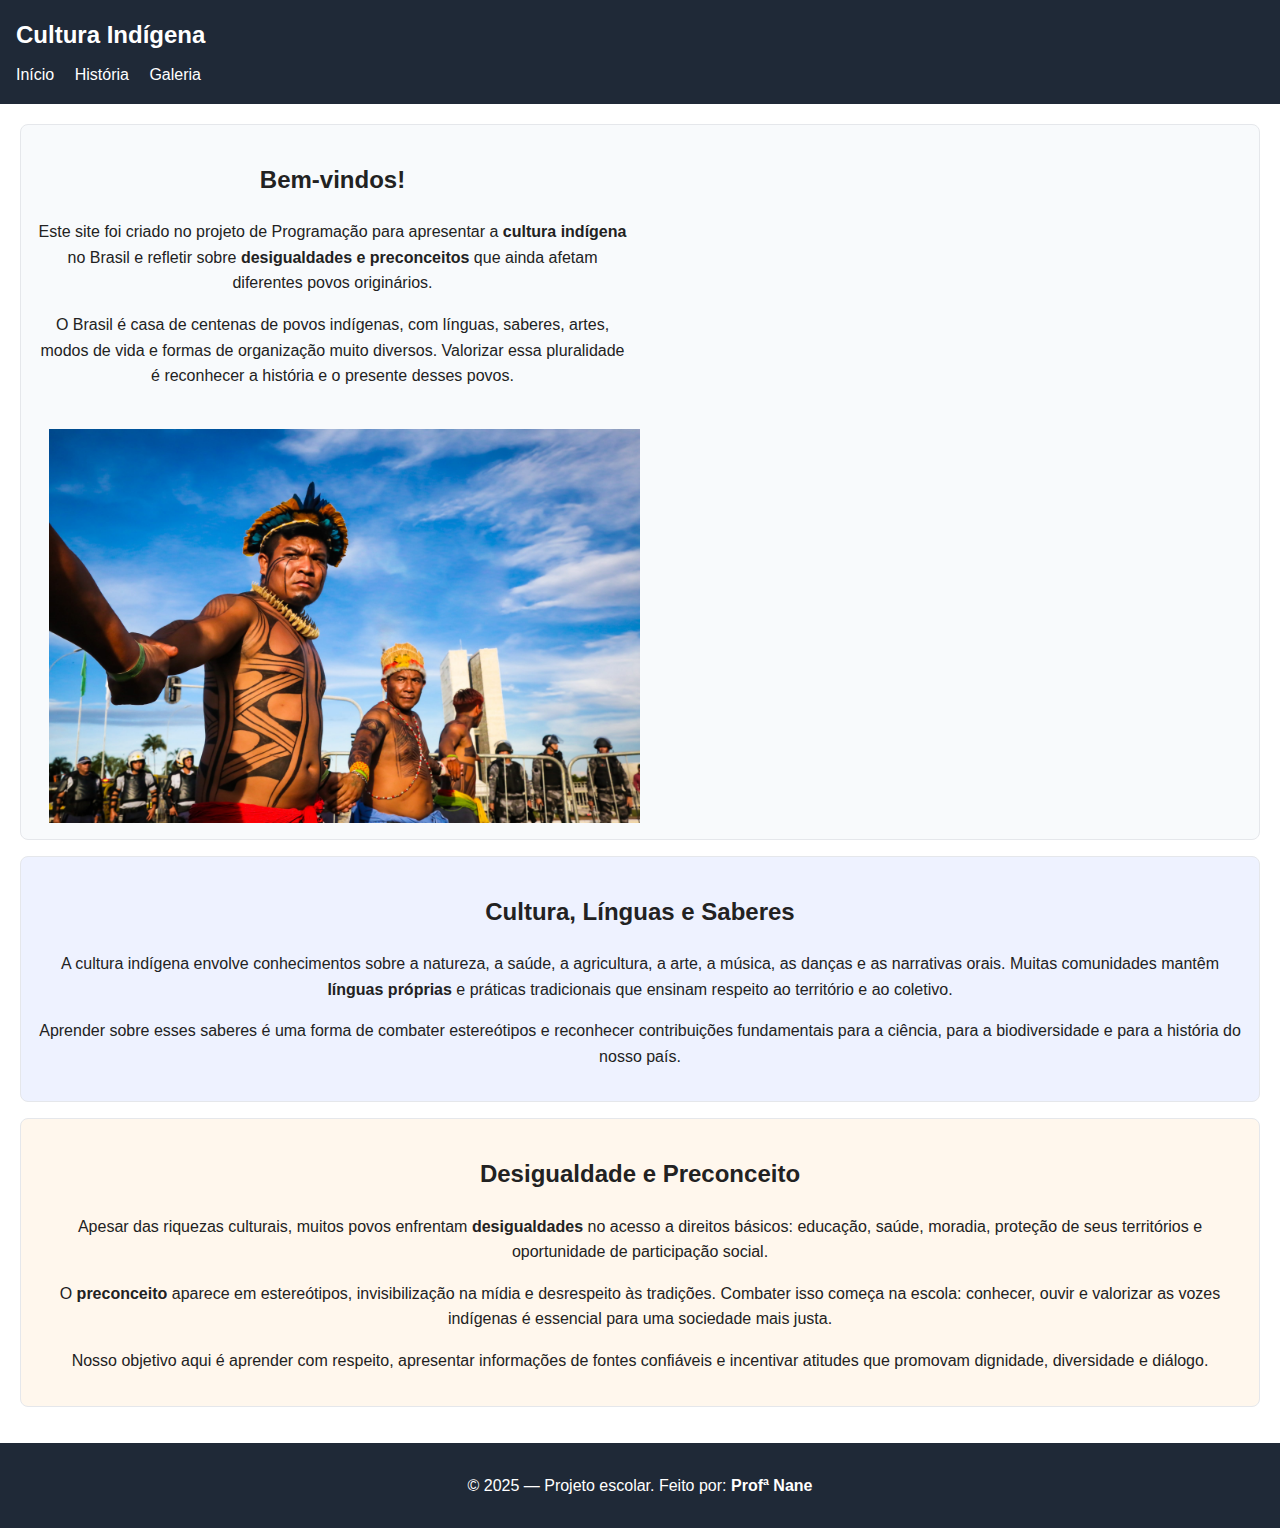
<file: index.html>
<!DOCTYPE html>
<html lang="pt-br">
<head>
  <meta charset="UTF-8">
  <meta name="viewport" content="width=device-width, initial-scale=1.0">
  <title>Início - Cultura Indígena</title>
  <link rel="stylesheet" href="styles.css">
</head>
<body>

  <header class="topo">
    <h1 class="logo">Cultura Indígena</h1>
    <nav class="menu">
      <a href="index.html">Início</a>
      <a href="historia.html">História</a>
      <a href="galeria.html">Galeria</a>
    </nav>
  </header>

  <main class="principal">

    <!-- Apresentação -->
    <div class="caixa inicio">
      <div class="texto">
        <h2>Bem-vindos!</h2>
        <p>
          Este site foi criado no projeto de Programação para apresentar a
          <strong>cultura indígena</strong> no Brasil e refletir sobre
          <strong>desigualdades e preconceitos</strong> que ainda afetam
          diferentes povos originários.
        </p>
        <p>
          O Brasil é casa de centenas de povos indígenas, com línguas, saberes,
          artes, modos de vida e formas de organização muito diversos. Valorizar
          essa pluralidade é reconhecer a história e o presente desses povos.
        </p>
      </div>
      <div class="imagem">
        <img src="IMAGEM/indigena1.jpg" alt="índios de mãos dadas">
      </div>
    </div>

    <!-- Cultura e respeito -->
    <div class="caixa destaque">
      <div class="texto">
        <h2>Cultura, Línguas e Saberes</h2>
        <p>
          A cultura indígena envolve conhecimentos sobre a natureza, a saúde, a
          agricultura, a arte, a música, as danças e as narrativas orais. Muitas
          comunidades mantêm <strong>línguas próprias</strong> e práticas
          tradicionais que ensinam respeito ao território e ao coletivo.
        </p>
        <p>
          Aprender sobre esses saberes é uma forma de combater estereótipos e
          reconhecer contribuições fundamentais para a ciência, para a
          biodiversidade e para a história do nosso país.
        </p>
      </div>
    </div>

    <!-- Desigualdade e preconceito -->
    <div class="caixa importancia">
      <div class="texto">
        <h2>Desigualdade e Preconceito</h2>
        <p>
          Apesar das riquezas culturais, muitos povos enfrentam <strong>desigualdades</strong>
          no acesso a direitos básicos: educação, saúde, moradia, proteção de
          seus territórios e oportunidade de participação social.
        </p>
        <p>
          O <strong>preconceito</strong> aparece em estereótipos, invisibilização
          na mídia e desrespeito às tradições. Combater isso começa na escola:
          conhecer, ouvir e valorizar as vozes indígenas é essencial para uma
          sociedade mais justa.
        </p>
        <p>
          Nosso objetivo aqui é aprender com respeito, apresentar informações de
          fontes confiáveis e incentivar atitudes que promovam dignidade,
          diversidade e diálogo.
        </p>
      </div>
    </div>

  </main>

  <!-- RODAPÉ -->
  <footer class="rodape">
    <p>&copy; 2025 — Projeto escolar. Feito por: <strong>Profª Nane</strong></p>
  </footer>

</body>
</html>
</file>
<file: styles.css>
/* =============== RESET BÁSICO =============== */
* {
  box-sizing: border-box;            /* Inclui padding/borda no cálculo da largura/altura do elemento */
}

html,
body {
  margin: 0;                          /* Remove margens padrão do navegador */
  padding: 0;                         /* Remove espaçamentos internos padrão */
}

img {
  max-width: 100%;                    /* Impede que a imagem ultrapasse a largura do contêiner */
  display: block;                     /* Retira espaço extra que imagens inline geram */
}

a {
  text-decoration: none;              /* Remove sublinhado padrão dos links */
}

a:hover {
  text-decoration: underline;         /* Mostra sublinhado ao passar o mouse (feedback visual) */
}

/* =============== TIPOGRAFIA E CORES =============== */
body {
  font-family: Arial, sans-serif;     /* Define a família de fontes principal */
  line-height: 1.6;                   /* Aumenta o espaçamento entre linhas para facilitar a leitura */
  color: #222222;                     /* Cor padrão do texto (cinza bem escuro) */
}

/* =============== HEADER =============== */
.topo {
  background: #1f2937;                /* Cor de fundo do topo (azul-acinzentado escuro) */
  color: #ffffff;                     /* Texto do topo em branco */
  padding: 16px;                      /* Respiro interno para não “grudar” nas bordas */
}

.logo {
  margin: 0;                          /* Zera margens externas do título */
  font-size: 24px;                    /* Tamanho da fonte do título */
}

.menu {
  margin-top: 8px;                    /* Espaço entre o título e os links do menu */
}

.menu a {
  color: #ffffff;                     /* Links do menu em branco */
  margin-right: 16px;                 /* Espaço horizontal entre os links */
}

.menu a:last-child {
  margin-right: 0;                    /* Remove espaço extra do último link */
}

/* =============== MAIN (CONTEÚDO) =============== */
.principal {
  padding: 20px;                      /* Respiro interno geral do conteúdo principal */
}

.caixa {
  background: #f8fafc;                /* Fundo claro para destacar o bloco do fundo da página */
  padding: 16px;                      /* Respiro interno do bloco */
  border: 1px solid #e5e7eb;          /* Borda sutil para delimitar o bloco */
  border-radius: 8px;                 /* Cantos arredondados suaves */
  margin-bottom: 16px;                /* Espaço externo abaixo para separar blocos */
}

.texto {
  margin-bottom: 12px;                /* Espaço abaixo do texto antes do próximo elemento */
  text-align: center;                 /* Alinhamento do texto */
}

.imagem {
  margin-top: 12px;                   /* Espaço acima da imagem para separar do texto anterior */
}

/* Variações visuais para destacar blocos */
.destaque {
  background: #eef2ff;                /* Fundo levemente azulado para chamar atenção */
}

.importancia {
  background: #fff7ed;                /* Fundo levemente alaranjado para outra ênfase */
}

.introducao {
  background: #f5f5f5;                /* Fundo cinza claro para introduções/avisos */
}

/* Cartões simples reutilizáveis (se precisar) */
.bloco {
  background: #ffffff;                /* Fundo branco para o cartão */
  border: 1px solid #e5e7eb;          /* Borda sutil do cartão */
  border-radius: 8px;                 /* Cantos arredondados do cartão */
  padding: 12px;                      /* Respiro interno do cartão */
  margin: 8px 0;                      /* Espaço vertical entre cartões */
}

/* =============== GALERIA EM GRADE (ATUAL) =============== */
.galeria {
  background: #ffffff;                /* Fundo branco do bloco de galeria */
}

.imagens-galeria {
  display: grid;                      /* Ativa layout em grade para as imagens */
  grid-template-columns: repeat(auto-fit, minmax(220px, 1fr)); /* Colunas responsivas: mínimo 220px, máximo 1 fração */
  gap: 12px;                          /* Espaço entre as células da grade */
}

.imagens-galeria img {
  width: 100%;                        /* Faz cada imagem ocupar toda a largura da célula */
  border-radius: 8px;                 /* Cantos arredondados das imagens */
  border: 1px solid #e5e7eb;          /* Borda sutil ao redor das imagens */
}

/* =============== FOOTER =============== */
.rodape {
  background: #1f2937;                /* Cor de fundo do rodapé */
  color: #ffffff;                     /* Cor do texto do rodapé */
  text-align: center;                 /* Centraliza o conteúdo do rodapé */
  padding: 14px;                      /* Respiro interno do rodapé */
}

/*
@media (min-width: 720px) {           /* Regras que só valem em telas a partir de 720px de largura */
  .inicio .texto,
  .inicio .imagem {
    width: 50%;                       /* Divide a seção inicial em duas colunas iguais */
    display: inline-block;            /* Coloca os blocos lado a lado (comportamento inline) */
    vertical-align: middle;           /* Alinha verticalmente os blocos no meio */
  }

  .inicio .texto {
    padding-right: 12px;              /* Espaço à direita do bloco de texto */
  }

  .inicio .imagem {
    padding-left: 12px;               /* Espaço à esquerda do bloco de imagem */
  }
}
*/
</file>
